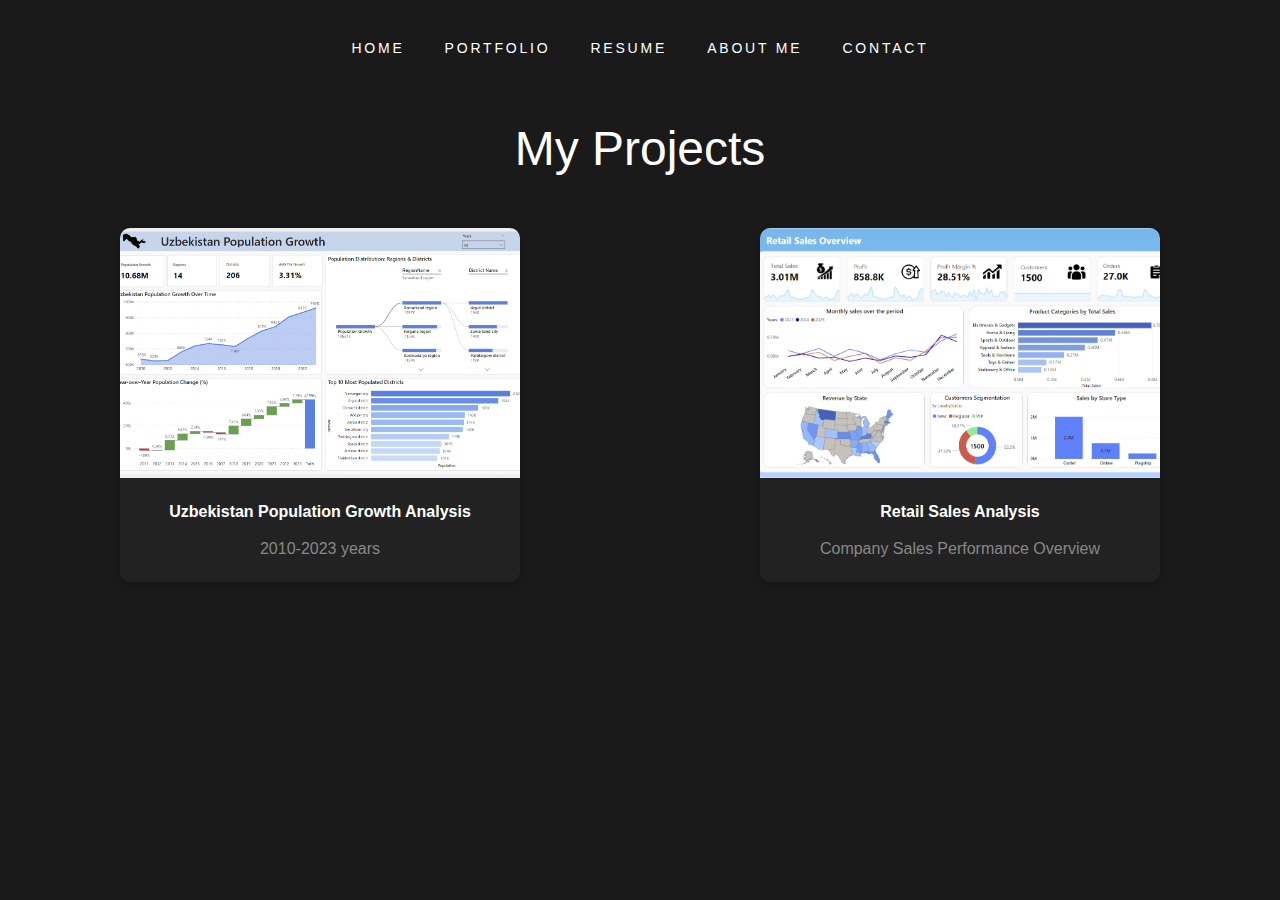
<file: All_Projects.html>
<!DOCTYPE html>
<html lang="en">
<head>
  <meta charset="UTF-8">
  <meta name="viewport" content="width=device-width, initial-scale=1, shrink-to-fit=no">
	<link rel="stylesheet" href="css/animate.css">
	<link rel="stylesheet" href="css/flexslider.css">
	<link rel="stylesheet" href="fonts/icomoon/style.css">

	<link rel="stylesheet" href="css/bootstrap.css">
	<link rel="stylesheet" href="css/style.css">

	<link href="https://fonts.googleapis.com/css?family=Nunito+Sans:200,300,400,700" rel="stylesheet">
  <title>My Projects</title>
  <link rel="stylesheet" href="style.css"> <!-- umumiy style -->
  <link rel="icon" href="images\project_icon.png" type="image/x-icon"> <!-- Ikonka -->

  <style>
    body {
      background-color: #1a1a1a;
      color: white;
      font-family: 'Segoe UI', Tahoma, Geneva, Verdana, sans-serif;
      margin: 0;
      padding: 0;
      padding-top: 60px; /* Reduced from 80px to bring content closer to navbar */
    }

    /* Add this new rule to move navbar up */
    #pb-navbar {
      padding-top: 0.1rem;
      padding-bottom: 0.5rem; /* Reduced padding to make navbar more compact */
    }

    .container2 {
      padding: 60px 20px;
      max-width: 1400px;
      margin: auto;
    }

    h1 {
      text-align: center;
      font-size: 3rem;
      margin-bottom: 50px;
    }

    .projects-grid {
      display: grid;
      grid-template-columns: repeat(auto-fit, minmax(350px, 1fr));
      gap: 40px;
      justify-items: center;
    }

    .project-card {
      background-color: #222;
      border-radius: 10px;
      overflow: hidden;
      transition: transform 0.3s ease;
      text-align: center;
      max-width: 400px;
      box-shadow: 0 4px 8px rgba(0, 0, 0, 0.2);
    }

    .project-card img {
      width: 100%;
      height: 250px;
      object-fit: cover;
      display: block;
    }

    .project-card:hover {
      transform: translateY(-10px);
    }

    .project-info {
      padding: 20px;
    }

    .project-title {
      font-size: 1.5 rem;
      font-weight: bold;
      margin-bottom: 10px;
    }

    .project-category {
      font-size: 1rem;
      color: #888;
    }

    a {
      color: inherit;
      text-decoration: none;
    }

    a:hover {
      color: #ccc;
    }
    /* Add this to your existing CSS */

    .container1 {
      width: 100%;
      padding-right: 15px;
      padding-left: 15px;
      margin-right: auto;
      margin-left: auto;
      
     }
      @media (min-width: 576px) {
        .container1 {
          max-width: 540px; } }
      @media (min-width: 768px) {
        .container1 {
          max-width: 720px; } }
      @media (min-width: 992px) {
        .container1 {
          max-width: 960px; } }
      @media (min-width: 1200px) {
        .container1 {
          max-width: 1140px; } }
    
    .container1-fluid {
      width: 100%;
      padding-right: 15px;
      padding-left: 15px;
      margin-right: auto;
      margin-left: auto; }
    
  </style>


    <!-- Add these scripts before your closing </head> tag -->
    <script src="https://code.jquery.com/jquery-3.5.1.slim.min.js"></script>
    <script src="https://cdn.jsdelivr.net/npm/popper.js@1.16.1/dist/umd/popper.min.js"></script>
    <script src="https://stackpath.bootstrapcdn.com/bootstrap/4.5.2/js/bootstrap.min.js"></script>
  <!-- Google tag (gtag.js) -->
<script async src="https://www.googletagmanager.com/gtag/js?id=G-4Y6XTBYX7K"></script>
<script>
  window.dataLayer = window.dataLayer || [];
  function gtag(){dataLayer.push(arguments);}
  gtag('js', new Date());

  gtag('config', 'G-4Y6XTBYX7K');
</script>
</head>
<body>

	<nav class="navbar navbar-expand-lg site-navbar navbar-light bg-light fixed-top" id="pb-navbar">
		<div class="container">
			<button class="navbar-toggler" type="button" data-toggle="collapse" data-target="#navbarsExample09" aria-controls="navbarsExample09" aria-expanded="false" aria-label="Toggle navigation">
				<span class="navbar-toggler-icon"></span>
			</button>

			<div class="collapse navbar-collapse justify-content-md-center" id="navbarsExample09">
				<ul class="navbar-nav">
					<li class="nav-item"><a class="nav-link" href="index.html">Home</a></li>
					<li class="nav-item"><a class="nav-link" href="#section-portfolio">Portfolio</a></li>
					<li class="nav-item"><a class="nav-link" href="index.html#section-resume">Resume</a></li>
					<li class="nav-item"><a class="nav-link" href="index.html#section-about">About me</a></li>
					<li class="nav-item"><a class="nav-link" href="index.html#section-contact">Contact</a></li>
				</ul>
			</div>
		</div>
	</nav>

  <div class="container2" id="section-portfolio" >
    <h1>My <strong>Projects</strong></h1>
    <div class="projects-grid">
      <!-- Project 1 -->
      <div class="project-card">
        <a href="Uzbekistan_population.html" style="text-decoration: none; color: inherit;" target="_blank" >
        <img src="images\Screenshot of the dashboard.png" alt="Project 1" >
        <div class="project-info">
         
          <div class="project-title">Uzbekistan Population Growth Analysis</div>
          <div class="project-category">2010-2023 years</div>
        </a>
        </div>
      </div>
    
      <!-- Project 2 -->
      <div class="project-card">
        <a href="Retail_sales_page.html" style="text-decoration: none; color: inherit;" target="_blank" >
        <img src="images\Retail_Sales_Screenshot.png" alt="Project 2">
        <div class="project-info">
          <div class="project-title">Retail Sales Analysis</div>
          <div class="project-category">Company Sales Performance Overview</div>
        </div>
      </a>
      </div>

      <!-- Project 3 -->
       <!-- 
      <div class="project-card">
        <img src="images/project3.jpg" alt="Project 3">
        <div class="project-info">
          <div class="project-title">White Space Photography</div>
          <div class="project-category">PHOTOGRAPHY</div>
        </div>
      </div>
          -->
      
      
    </div>
  </div>
</body>
</html>
</file>
<file: fonts/icomoon/style.css>
@font-face {
  font-family: 'icomoon';
  src:  url('fonts/icomoon.eot?1z9v6x');
  src:  url('fonts/icomoon.eot?1z9v6x#iefix') format('embedded-opentype'),
    url('fonts/icomoon.ttf?1z9v6x') format('truetype'),
    url('fonts/icomoon.woff?1z9v6x') format('woff'),
    url('fonts/icomoon.svg?1z9v6x#icomoon') format('svg');
  font-weight: normal;
  font-style: normal;
}

[class^="icon-"], [class*=" icon-"] {
  /* use !important to prevent issues with browser extensions that change fonts */
  font-family: 'icomoon' !important;
  speak: none;
  font-style: normal;
  font-weight: normal;
  font-variant: normal;
  text-transform: none;
  line-height: 1;

  /* Better Font Rendering =========== */
  -webkit-font-smoothing: antialiased;
  -moz-osx-font-smoothing: grayscale;
}
.portfolio-button-container {
  text-align: center;
  margin-top: 60px;
}

.portfolio-button {
  background-color: #41ee3b;
  color: #000000;
  font-size: 1.1rem;
  padding: 15px 30px;
  border: none;
  border-radius: 8px;
  text-decoration: none;
  font-weight: bold;
  transition: background-color 0.3s ease, transform 0.2s ease;
  box-shadow: 0 4px 10px rgba(0,0,0,0.5);
}

.portfolio-button:hover {
  background-color: #2a8506;
  transform: translateY(-2px);
  cursor: pointer;
  color: #ffffff;
}

.portfolio-button:active {
  background-color: #16aa22;
  transform: scale(0.97);
  color: #ffffff; /* bosilganda yozuv rangi oq bo'lishi */
}

.icon-mobile3:before {
  content: "\e000";
}
.icon-laptop3:before {
  content: "\e001";
}
.icon-desktop:before {
  content: "\e002";
}
.icon-tablet3:before {
  content: "\e003";
}
.icon-phone3:before {
  content: "\e004";
}
.icon-document2:before {
  content: "\e005";
}
.icon-documents2:before {
  content: "\e006";
}
.icon-search2:before {
  content: "\e007";
}
.icon-clipboard3:before {
  content: "\e008";
}
.icon-newspaper2:before {
  content: "\e009";
}
.icon-notebook:before {
  content: "\e00a";
}
.icon-book-open:before {
  content: "\e00b";
}
.icon-browser2:before {
  content: "\e00c";
}
.icon-calendar3:before {
  content: "\e00d";
}
.icon-presentation:before {
  content: "\e00e";
}
.icon-picture:before {
  content: "\e00f";
}
.icon-pictures:before {
  content: "\e010";
}
.icon-video2:before {
  content: "\e011";
}
.icon-camera3:before {
  content: "\e012";
}
.icon-printer2:before {
  content: "\e013";
}
.icon-toolbox:before {
  content: "\e014";
}
.icon-briefcase3:before {
  content: "\e015";
}
.icon-wallet2:before {
  content: "\e016";
}
.icon-gift2:before {
  content: "\e017";
}
.icon-bargraph:before {
  content: "\e018";
}
.icon-grid2:before {
  content: "\e019";
}
.icon-expand:before {
  content: "\e01a";
}
.icon-focus:before {
  content: "\e01b";
}
.icon-edit2:before {
  content: "\e01c";
}
.icon-adjustments:before {
  content: "\e01d";
}
.icon-ribbon:before {
  content: "\e01e";
}
.icon-hourglass:before {
  content: "\e01f";
}
.icon-lock3:before {
  content: "\e020";
}
.icon-megaphone2:before {
  content: "\e021";
}
.icon-shield3:before {
  content: "\e022";
}
.icon-trophy3:before {
  content: "\e023";
}
.icon-flag3:before {
  content: "\e024";
}
.icon-map3:before {
  content: "\e025";
}
.icon-puzzle:before {
  content: "\e026";
}
.icon-basket:before {
  content: "\e027";
}
.icon-envelope:before {
  content: "\e028";
}
.icon-streetsign:before {
  content: "\e029";
}
.icon-telescope:before {
  content: "\e02a";
}
.icon-gears:before {
  content: "\e02b";
}
.icon-key3:before {
  content: "\e02c";
}
.icon-paperclip:before {
  content: "\e02d";
}
.icon-attachment3:before {
  content: "\e02e";
}
.icon-pricetags:before {
  content: "\e02f";
}
.icon-lightbulb:before {
  content: "\e030";
}
.icon-layers2:before {
  content: "\e031";
}
.icon-pencil3:before {
  content: "\e032";
}
.icon-tools2:before {
  content: "\e033";
}
.icon-tools-2:before {
  content: "\e034";
}
.icon-scissors3:before {
  content: "\e035";
}
.icon-paintbrush:before {
  content: "\e036";
}
.icon-magnifying-glass2:before {
  content: "\e037";
}
.icon-circle-compass:before {
  content: "\e038";
}
.icon-linegraph:before {
  content: "\e039";
}
.icon-mic3:before {
  content: "\e03a";
}
.icon-strategy:before {
  content: "\e03b";
}
.icon-beaker:before {
  content: "\e03c";
}
.icon-caution:before {
  content: "\e03d";
}
.icon-recycle:before {
  content: "\e03e";
}
.icon-anchor:before {
  content: "\e03f";
}
.icon-profile-male:before {
  content: "\e040";
}
.icon-profile-female:before {
  content: "\e041";
}
.icon-bike:before {
  content: "\e042";
}
.icon-wine:before {
  content: "\e043";
}
.icon-hotairballoon:before {
  content: "\e044";
}
.icon-globe2:before {
  content: "\e045";
}
.icon-genius:before {
  content: "\e046";
}
.icon-map-pin:before {
  content: "\e047";
}
.icon-dial:before {
  content: "\e048";
}
.icon-chat2:before {
  content: "\e049";
}
.icon-heart3:before {
  content: "\e04a";
}
.icon-cloud3:before {
  content: "\e04b";
}
.icon-upload4:before {
  content: "\e04c";
}
.icon-download4:before {
  content: "\e04d";
}
.icon-target2:before {
  content: "\e04e";
}
.icon-hazardous:before {
  content: "\e04f";
}
.icon-piechart:before {
  content: "\e050";
}
.icon-speedometer:before {
  content: "\e051";
}
.icon-global:before {
  content: "\e052";
}
.icon-compass3:before {
  content: "\e053";
}
.icon-lifesaver:before {
  content: "\e054";
}
.icon-clock3:before {
  content: "\e055";
}
.icon-aperture:before {
  content: "\e056";
}
.icon-quote2:before {
  content: "\e057";
}
.icon-scope:before {
  content: "\e058";
}
.icon-alarmclock:before {
  content: "\e059";
}
.icon-refresh:before {
  content: "\e05a";
}
.icon-happy3:before {
  content: "\e05b";
}
.icon-sad3:before {
  content: "\e05c";
}
.icon-facebook3:before {
  content: "\e05d";
}
.icon-twitter3:before {
  content: "\e05e";
}
.icon-googleplus:before {
  content: "\e05f";
}
.icon-rss3:before {
  content: "\e060";
}
.icon-tumblr3:before {
  content: "\e061";
}
.icon-linkedin3:before {
  content: "\e062";
}
.icon-dribbble3:before {
  content: "\e063";
}
.icon-add-to-list:before {
  content: "\e900";
}
.icon-classic-computer:before {
  content: "\e901";
}
.icon-controller-fast-backward:before {
  content: "\e902";
}
.icon-creative-commons-attribution:before {
  content: "\e903";
}
.icon-creative-commons-noderivs:before {
  content: "\e904";
}
.icon-creative-commons-noncommercial-eu:before {
  content: "\e905";
}
.icon-creative-commons-noncommercial-us:before {
  content: "\e906";
}
.icon-creative-commons-public-domain:before {
  content: "\e907";
}
.icon-creative-commons-remix:before {
  content: "\e908";
}
.icon-creative-commons-share:before {
  content: "\e909";
}
.icon-creative-commons-sharealike:before {
  content: "\e90a";
}
.icon-creative-commons:before {
  content: "\e90b";
}
.icon-document-landscape:before {
  content: "\e90c";
}
.icon-remove-user:before {
  content: "\e90d";
}
.icon-warning:before {
  content: "\e90e";
}
.icon-arrow-bold-down:before {
  content: "\e90f";
}
.icon-arrow-bold-left:before {
  content: "\e910";
}
.icon-arrow-bold-right:before {
  content: "\e911";
}
.icon-arrow-bold-up:before {
  content: "\e912";
}
.icon-arrow-down:before {
  content: "\e913";
}
.icon-arrow-left:before {
  content: "\e914";
}
.icon-arrow-long-down:before {
  content: "\e915";
}
.icon-arrow-long-left:before {
  content: "\e916";
}
.icon-arrow-long-right:before {
  content: "\e917";
}
.icon-arrow-long-up:before {
  content: "\e918";
}
.icon-arrow-right:before {
  content: "\e919";
}
.icon-arrow-up:before {
  content: "\e91a";
}
.icon-arrow-with-circle-down:before {
  content: "\e91b";
}
.icon-arrow-with-circle-left:before {
  content: "\e91c";
}
.icon-arrow-with-circle-right:before {
  content: "\e91d";
}
.icon-arrow-with-circle-up:before {
  content: "\e91e";
}
.icon-bookmark:before {
  content: "\e91f";
}
.icon-bookmarks:before {
  content: "\e920";
}
.icon-chevron-down:before {
  content: "\e921";
}
.icon-chevron-left:before {
  content: "\e922";
}
.icon-chevron-right:before {
  content: "\e923";
}
.icon-chevron-small-down:before {
  content: "\e924";
}
.icon-chevron-small-left:before {
  content: "\e925";
}
.icon-chevron-small-right:before {
  content: "\e926";
}
.icon-chevron-small-up:before {
  content: "\e927";
}
.icon-chevron-thin-down:before {
  content: "\e928";
}
.icon-chevron-thin-left:before {
  content: "\e929";
}
.icon-chevron-thin-right:before {
  content: "\e92a";
}
.icon-chevron-thin-up:before {
  content: "\e92b";
}
.icon-chevron-up:before {
  content: "\e92c";
}
.icon-chevron-with-circle-down:before {
  content: "\e92d";
}
.icon-chevron-with-circle-left:before {
  content: "\e92e";
}
.icon-chevron-with-circle-right:before {
  content: "\e92f";
}
.icon-chevron-with-circle-up:before {
  content: "\e930";
}
.icon-cloud:before {
  content: "\e931";
}
.icon-controller-fast-forward:before {
  content: "\e932";
}
.icon-controller-jump-to-start:before {
  content: "\e933";
}
.icon-controller-next:before {
  content: "\e934";
}
.icon-controller-paus:before {
  content: "\e935";
}
.icon-controller-play:before {
  content: "\e936";
}
.icon-controller-record:before {
  content: "\e937";
}
.icon-controller-stop:before {
  content: "\e938";
}
.icon-controller-volume:before {
  content: "\e939";
}
.icon-dot-single:before {
  content: "\e93a";
}
.icon-dots-three-horizontal:before {
  content: "\e93b";
}
.icon-dots-three-vertical:before {
  content: "\e93c";
}
.icon-dots-two-horizontal:before {
  content: "\e93d";
}
.icon-dots-two-vertical:before {
  content: "\e93e";
}
.icon-download:before {
  content: "\e93f";
}
.icon-emoji-flirt:before {
  content: "\e940";
}
.icon-flow-branch:before {
  content: "\e941";
}
.icon-flow-cascade:before {
  content: "\e942";
}
.icon-flow-line:before {
  content: "\e943";
}
.icon-flow-parallel:before {
  content: "\e944";
}
.icon-flow-tree:before {
  content: "\e945";
}
.icon-install:before {
  content: "\e946";
}
.icon-layers:before {
  content: "\e947";
}
.icon-open-book:before {
  content: "\e948";
}
.icon-resize-100:before {
  content: "\e949";
}
.icon-resize-full-screen:before {
  content: "\e94a";
}
.icon-save:before {
  content: "\e94b";
}
.icon-select-arrows:before {
  content: "\e94c";
}
.icon-sound-mute:before {
  content: "\e94d";
}
.icon-sound:before {
  content: "\e94e";
}
.icon-trash:before {
  content: "\e94f";
}
.icon-triangle-down:before {
  content: "\e950";
}
.icon-triangle-left:before {
  content: "\e951";
}
.icon-triangle-right:before {
  content: "\e952";
}
.icon-triangle-up:before {
  content: "\e953";
}
.icon-uninstall:before {
  content: "\e954";
}
.icon-upload-to-cloud:before {
  content: "\e955";
}
.icon-upload:before {
  content: "\e956";
}
.icon-add-user:before {
  content: "\e957";
}
.icon-address:before {
  content: "\e958";
}
.icon-adjust:before {
  content: "\e959";
}
.icon-air:before {
  content: "\e95a";
}
.icon-aircraft-landing:before {
  content: "\e95b";
}
.icon-aircraft-take-off:before {
  content: "\e95c";
}
.icon-aircraft:before {
  content: "\e95d";
}
.icon-align-bottom:before {
  content: "\e95e";
}
.icon-align-horizontal-middle:before {
  content: "\e95f";
}
.icon-align-left:before {
  content: "\e960";
}
.icon-align-right:before {
  content: "\e961";
}
.icon-align-top:before {
  content: "\e962";
}
.icon-align-vertical-middle:before {
  content: "\e963";
}
.icon-archive:before {
  content: "\e964";
}
.icon-area-graph:before {
  content: "\e965";
}
.icon-attachment:before {
  content: "\e966";
}
.icon-awareness-ribbon:before {
  content: "\e967";
}
.icon-back-in-time:before {
  content: "\e968";
}
.icon-back:before {
  content: "\e969";
}
.icon-bar-graph:before {
  content: "\e96a";
}
.icon-battery:before {
  content: "\e96b";
}
.icon-beamed-note:before {
  content: "\e96c";
}
.icon-bell:before {
  content: "\e96d";
}
.icon-blackboard:before {
  content: "\e96e";
}
.icon-block:before {
  content: "\e96f";
}
.icon-book:before {
  content: "\e970";
}
.icon-bowl:before {
  content: "\e971";
}
.icon-box:before {
  content: "\e972";
}
.icon-briefcase:before {
  content: "\e973";
}
.icon-browser:before {
  content: "\e974";
}
.icon-brush:before {
  content: "\e975";
}
.icon-bucket:before {
  content: "\e976";
}
.icon-cake:before {
  content: "\e977";
}
.icon-calculator:before {
  content: "\e978";
}
.icon-calendar:before {
  content: "\e979";
}
.icon-camera:before {
  content: "\e97a";
}
.icon-ccw:before {
  content: "\e97b";
}
.icon-chat:before {
  content: "\e97c";
}
.icon-check:before {
  content: "\e97d";
}
.icon-circle-with-cross:before {
  content: "\e97e";
}
.icon-circle-with-minus:before {
  content: "\e97f";
}
.icon-circle-with-plus:before {
  content: "\e980";
}
.icon-circle:before {
  content: "\e981";
}
.icon-circular-graph:before {
  content: "\e982";
}
.icon-clapperboard:before {
  content: "\e983";
}
.icon-clipboard:before {
  content: "\e984";
}
.icon-clock:before {
  content: "\e985";
}
.icon-code:before {
  content: "\e986";
}
.icon-cog:before {
  content: "\e987";
}
.icon-colours:before {
  content: "\e988";
}
.icon-compass:before {
  content: "\e989";
}
.icon-copy:before {
  content: "\e98a";
}
.icon-credit-card:before {
  content: "\e98b";
}
.icon-credit:before {
  content: "\e98c";
}
.icon-cross:before {
  content: "\e98d";
}
.icon-cup:before {
  content: "\e98e";
}
.icon-cw:before {
  content: "\e98f";
}
.icon-cycle:before {
  content: "\e990";
}
.icon-database:before {
  content: "\e991";
}
.icon-dial-pad:before {
  content: "\e992";
}
.icon-direction:before {
  content: "\e993";
}
.icon-document:before {
  content: "\e994";
}
.icon-documents:before {
  content: "\e995";
}
.icon-drink:before {
  content: "\e996";
}
.icon-drive:before {
  content: "\e997";
}
.icon-drop:before {
  content: "\e998";
}
.icon-edit:before {
  content: "\e999";
}
.icon-email:before {
  content: "\e99a";
}
.icon-emoji-happy:before {
  content: "\e99b";
}
.icon-emoji-neutral:before {
  content: "\e99c";
}
.icon-emoji-sad:before {
  content: "\e99d";
}
.icon-erase:before {
  content: "\e99e";
}
.icon-eraser:before {
  content: "\e99f";
}
.icon-export:before {
  content: "\e9a0";
}
.icon-eye:before {
  content: "\e9a1";
}
.icon-feather:before {
  content: "\e9a2";
}
.icon-flag:before {
  content: "\e9a3";
}
.icon-flash:before {
  content: "\e9a4";
}
.icon-flashlight:before {
  content: "\e9a5";
}
.icon-flat-brush:before {
  content: "\e9a6";
}
.icon-folder-images:before {
  content: "\e9a7";
}
.icon-folder-music:before {
  content: "\e9a8";
}
.icon-folder-video:before {
  content: "\e9a9";
}
.icon-folder:before {
  content: "\e9aa";
}
.icon-forward:before {
  content: "\e9ab";
}
.icon-funnel:before {
  content: "\e9ac";
}
.icon-game-controller:before {
  content: "\e9ad";
}
.icon-gauge:before {
  content: "\e9ae";
}
.icon-globe:before {
  content: "\e9af";
}
.icon-graduation-cap:before {
  content: "\e9b0";
}
.icon-grid:before {
  content: "\e9b1";
}
.icon-hair-cross:before {
  content: "\e9b2";
}
.icon-hand:before {
  content: "\e9b3";
}
.icon-heart-outlined:before {
  content: "\e9b4";
}
.icon-heart:before {
  content: "\e9b5";
}
.icon-help-with-circle:before {
  content: "\e9b6";
}
.icon-help:before {
  content: "\e9b7";
}
.icon-home:before {
  content: "\e9b8";
}
.icon-hour-glass:before {
  content: "\e9b9";
}
.icon-image-inverted:before {
  content: "\e9ba";
}
.icon-image:before {
  content: "\e9bb";
}
.icon-images:before {
  content: "\e9bc";
}
.icon-inbox:before {
  content: "\e9bd";
}
.icon-infinity:before {
  content: "\e9be";
}
.icon-info-with-circle:before {
  content: "\e9bf";
}
.icon-info:before {
  content: "\e9c0";
}
.icon-key:before {
  content: "\e9c1";
}
.icon-keyboard:before {
  content: "\e9c2";
}
.icon-lab-flask:before {
  content: "\e9c3";
}
.icon-landline:before {
  content: "\e9c4";
}
.icon-language:before {
  content: "\e9c5";
}
.icon-laptop:before {
  content: "\e9c6";
}
.icon-leaf:before {
  content: "\e9c7";
}
.icon-level-down:before {
  content: "\e9c8";
}
.icon-level-up:before {
  content: "\e9c9";
}
.icon-lifebuoy:before {
  content: "\e9ca";
}
.icon-light-bulb:before {
  content: "\e9cb";
}
.icon-light-down:before {
  content: "\e9cc";
}
.icon-light-up:before {
  content: "\e9cd";
}
.icon-line-graph:before {
  content: "\e9ce";
}
.icon-link:before {
  content: "\e9cf";
}
.icon-list:before {
  content: "\e9d0";
}
.icon-location-pin:before {
  content: "\e9d1";
}
.icon-location:before {
  content: "\e9d2";
}
.icon-lock-open:before {
  content: "\e9d3";
}
.icon-lock:before {
  content: "\e9d4";
}
.icon-log-out:before {
  content: "\e9d5";
}
.icon-login:before {
  content: "\e9d6";
}
.icon-loop:before {
  content: "\e9d7";
}
.icon-magnet:before {
  content: "\e9d8";
}
.icon-magnifying-glass:before {
  content: "\e9d9";
}
.icon-mail:before {
  content: "\e9da";
}
.icon-man:before {
  content: "\e9db";
}
.icon-map:before {
  content: "\e9dc";
}
.icon-mask:before {
  content: "\e9dd";
}
.icon-medal:before {
  content: "\e9de";
}
.icon-megaphone:before {
  content: "\e9df";
}
.icon-menu:before {
  content: "\e9e0";
}
.icon-message:before {
  content: "\e9e1";
}
.icon-mic:before {
  content: "\e9e2";
}
.icon-minus:before {
  content: "\e9e3";
}
.icon-mobile:before {
  content: "\e9e4";
}
.icon-modern-mic:before {
  content: "\e9e5";
}
.icon-moon:before {
  content: "\e9e6";
}
.icon-mouse:before {
  content: "\e9e7";
}
.icon-music:before {
  content: "\e9e8";
}
.icon-network:before {
  content: "\e9e9";
}
.icon-new-message:before {
  content: "\e9ea";
}
.icon-new:before {
  content: "\e9eb";
}
.icon-news:before {
  content: "\e9ec";
}
.icon-note:before {
  content: "\e9ed";
}
.icon-notification:before {
  content: "\e9ee";
}
.icon-old-mobile:before {
  content: "\e9ef";
}
.icon-old-phone:before {
  content: "\e9f0";
}
.icon-palette:before {
  content: "\e9f1";
}
.icon-paper-plane:before {
  content: "\e9f2";
}
.icon-pencil:before {
  content: "\e9f3";
}
.icon-phone:before {
  content: "\e9f4";
}
.icon-pie-chart:before {
  content: "\e9f5";
}
.icon-pin:before {
  content: "\e9f6";
}
.icon-plus:before {
  content: "\e9f7";
}
.icon-popup:before {
  content: "\e9f8";
}
.icon-power-plug:before {
  content: "\e9f9";
}
.icon-price-ribbon:before {
  content: "\e9fa";
}
.icon-price-tag:before {
  content: "\e9fb";
}
.icon-print:before {
  content: "\e9fc";
}
.icon-progress-empty:before {
  content: "\e9fd";
}
.icon-progress-full:before {
  content: "\e9fe";
}
.icon-progress-one:before {
  content: "\e9ff";
}
.icon-progress-two:before {
  content: "\ea00";
}
.icon-publish:before {
  content: "\ea01";
}
.icon-quote:before {
  content: "\ea02";
}
.icon-radio:before {
  content: "\ea03";
}
.icon-reply-all:before {
  content: "\ea04";
}
.icon-reply:before {
  content: "\ea05";
}
.icon-retweet:before {
  content: "\ea06";
}
.icon-rocket:before {
  content: "\ea07";
}
.icon-round-brush:before {
  content: "\ea08";
}
.icon-rss:before {
  content: "\ea09";
}
.icon-ruler:before {
  content: "\ea0a";
}
.icon-scissors:before {
  content: "\ea0b";
}
.icon-share-alternitive:before {
  content: "\ea0c";
}
.icon-share:before {
  content: "\ea0d";
}
.icon-shareable:before {
  content: "\ea0e";
}
.icon-shield:before {
  content: "\ea0f";
}
.icon-shop:before {
  content: "\ea10";
}
.icon-shopping-bag:before {
  content: "\ea11";
}
.icon-shopping-basket:before {
  content: "\ea12";
}
.icon-shopping-cart:before {
  content: "\ea13";
}
.icon-shuffle:before {
  content: "\ea14";
}
.icon-signal:before {
  content: "\ea15";
}
.icon-sound-mix:before {
  content: "\ea16";
}
.icon-sports-club:before {
  content: "\ea17";
}
.icon-spreadsheet:before {
  content: "\ea18";
}
.icon-squared-cross:before {
  content: "\ea19";
}
.icon-squared-minus:before {
  content: "\ea1a";
}
.icon-squared-plus:before {
  content: "\ea1b";
}
.icon-star-outlined:before {
  content: "\ea1c";
}
.icon-star:before {
  content: "\ea1d";
}
.icon-stopwatch:before {
  content: "\ea1e";
}
.icon-suitcase:before {
  content: "\ea1f";
}
.icon-swap:before {
  content: "\ea20";
}
.icon-sweden:before {
  content: "\ea21";
}
.icon-switch:before {
  content: "\ea22";
}
.icon-tablet:before {
  content: "\ea23";
}
.icon-tag:before {
  content: "\ea24";
}
.icon-text-document-inverted:before {
  content: "\ea25";
}
.icon-text-document:before {
  content: "\ea26";
}
.icon-text:before {
  content: "\ea27";
}
.icon-thermometer:before {
  content: "\ea28";
}
.icon-thumbs-down:before {
  content: "\ea29";
}
.icon-thumbs-up:before {
  content: "\ea2a";
}
.icon-thunder-cloud:before {
  content: "\ea2b";
}
.icon-ticket:before {
  content: "\ea2c";
}
.icon-time-slot:before {
  content: "\ea2d";
}
.icon-tools:before {
  content: "\ea2e";
}
.icon-traffic-cone:before {
  content: "\ea2f";
}
.icon-tree:before {
  content: "\ea30";
}
.icon-trophy:before {
  content: "\ea31";
}
.icon-tv:before {
  content: "\ea32";
}
.icon-typing:before {
  content: "\ea33";
}
.icon-unread:before {
  content: "\ea34";
}
.icon-untag:before {
  content: "\ea35";
}
.icon-user:before {
  content: "\ea36";
}
.icon-users:before {
  content: "\ea37";
}
.icon-v-card:before {
  content: "\ea38";
}
.icon-video:before {
  content: "\ea39";
}
.icon-vinyl:before {
  content: "\ea3a";
}
.icon-voicemail:before {
  content: "\ea3b";
}
.icon-wallet:before {
  content: "\ea3c";
}
.icon-water:before {
  content: "\ea3d";
}
.icon-px-with-circle:before {
  content: "\ea3e";
}
.icon-px:before {
  content: "\ea3f";
}
.icon-basecamp:before {
  content: "\ea40";
}
.icon-behance:before {
  content: "\ea41";
}
.icon-creative-cloud:before {
  content: "\ea42";
}
.icon-dropbox:before {
  content: "\ea43";
}
.icon-evernote:before {
  content: "\ea44";
}
.icon-flattr:before {
  content: "\ea45";
}
.icon-foursquare:before {
  content: "\ea46";
}
.icon-google-drive:before {
  content: "\ea47";
}
.icon-google-hangouts:before {
  content: "\ea48";
}
.icon-grooveshark:before {
  content: "\ea49";
}
.icon-icloud:before {
  content: "\ea4a";
}
.icon-mixi:before {
  content: "\ea4b";
}
.icon-onedrive:before {
  content: "\ea4c";
}
.icon-paypal:before {
  content: "\ea4d";
}
.icon-picasa:before {
  content: "\ea4e";
}
.icon-qq:before {
  content: "\ea4f";
}
.icon-rdio-with-circle:before {
  content: "\ea50";
}
.icon-renren:before {
  content: "\ea51";
}
.icon-scribd:before {
  content: "\ea52";
}
.icon-sina-weibo:before {
  content: "\ea53";
}
.icon-skype-with-circle:before {
  content: "\ea54";
}
.icon-skype:before {
  content: "\ea55";
}
.icon-slideshare:before {
  content: "\ea56";
}
.icon-smashing:before {
  content: "\ea57";
}
.icon-soundcloud:before {
  content: "\ea58";
}
.icon-spotify-with-circle:before {
  content: "\ea59";
}
.icon-spotify:before {
  content: "\ea5a";
}
.icon-swarm:before {
  content: "\ea5b";
}
.icon-vine-with-circle:before {
  content: "\ea5c";
}
.icon-vine:before {
  content: "\ea5d";
}
.icon-vk-alternitive:before {
  content: "\ea5e";
}
.icon-vk-with-circle:before {
  content: "\ea5f";
}
.icon-vk:before {
  content: "\ea60";
}
.icon-xing-with-circle:before {
  content: "\ea61";
}
.icon-xing:before {
  content: "\ea62";
}
.icon-yelp:before {
  content: "\ea63";
}
.icon-dribbble-with-circle:before {
  content: "\ea64";
}
.icon-dribbble:before {
  content: "\ea65";
}
.icon-facebook-with-circle:before {
  content: "\ea66";
}
.icon-facebook:before {
  content: "\ea67";
}
.icon-flickr-with-circle:before {
  content: "\ea68";
}
.icon-flickr:before {
  content: "\ea69";
}
.icon-github-with-circle:before {
  content: "\ea6a";
}
.icon-github:before {
  content: "\ea6b";
}
.icon-google-with-circle:before {
  content: "\ea6c";
}
.icon-google:before {
  content: "\ea6d";
}
.icon-instagram-with-circle:before {
  content: "\ea6e";
}
.icon-instagram:before {
  content: "\ea6f";
}
.icon-lastfm-with-circle:before {
  content: "\ea70";
}
.icon-lastfm:before {
  content: "\ea71";
}
.icon-linkedin-with-circle:before {
  content: "\ea72";
}
.icon-linkedin:before {
  content: "\ea73";
}
.icon-pinterest-with-circle:before {
  content: "\ea74";
}
.icon-pinterest:before {
  content: "\ea75";
}
.icon-rdio:before {
  content: "\ea76";
}
.icon-stumbleupon-with-circle:before {
  content: "\ea77";
}
.icon-stumbleupon:before {
  content: "\ea78";
}
.icon-tumblr-with-circle:before {
  content: "\ea79";
}
.icon-tumblr:before {
  content: "\ea7a";
}
.icon-twitter-with-circle:before {
  content: "\ea7b";
}
.icon-twitter:before {
  content: "\ea7c";
}
.icon-telegram:before {
  content: "\e9f3";
  font-family: 'icomoon';
}
.icon-vimeo-with-circle:before {
  content: "\ea7d";
}
.icon-vimeo:before {
  content: "\ea7e";
}
.icon-youtube-with-circle:before {
  content: "\ea7f";
}
.icon-youtube:before {
  content: "\ea80";
}
.icon-home2:before {
  content: "\ea81";
}
.icon-home22:before {
  content: "\ea82";
}
.icon-home3:before {
  content: "\ea83";
}
.icon-office:before {
  content: "\ea84";
}
.icon-newspaper:before {
  content: "\ea85";
}
.icon-pencil2:before {
  content: "\ea86";
}
.icon-pencil22:before {
  content: "\ea87";
}
.icon-quill:before {
  content: "\ea88";
}
.icon-pen:before {
  content: "\ea89";
}
.icon-blog:before {
  content: "\ea8a";
}
.icon-eyedropper:before {
  content: "\ea8b";
}
.icon-droplet:before {
  content: "\ea8c";
}
.icon-paint-format:before {
  content: "\ea8d";
}
.icon-image2:before {
  content: "\ea8e";
}
.icon-images2:before {
  content: "\ea8f";
}
.icon-camera2:before {
  content: "\ea90";
}
.icon-headphones:before {
  content: "\ea91";
}
.icon-music2:before {
  content: "\ea92";
}
.icon-play:before {
  content: "\ea93";
}
.icon-film:before {
  content: "\ea94";
}
.icon-video-camera:before {
  content: "\ea95";
}
.icon-dice:before {
  content: "\ea96";
}
.icon-pacman:before {
  content: "\ea97";
}
.icon-spades:before {
  content: "\ea98";
}
.icon-clubs:before {
  content: "\ea99";
}
.icon-diamonds:before {
  content: "\ea9a";
}
.icon-bullhorn:before {
  content: "\ea9b";
}
.icon-connection:before {
  content: "\ea9c";
}
.icon-podcast:before {
  content: "\ea9d";
}
.icon-feed:before {
  content: "\ea9e";
}
.icon-mic2:before {
  content: "\ea9f";
}
.icon-book2:before {
  content: "\eaa0";
}
.icon-books:before {
  content: "\eaa1";
}
.icon-library:before {
  content: "\eaa2";
}
.icon-file-text:before {
  content: "\eaa3";
}
.icon-profile:before {
  content: "\eaa4";
}
.icon-file-empty:before {
  content: "\eaa5";
}
.icon-files-empty:before {
  content: "\eaa6";
}
.icon-file-text2:before {
  content: "\eaa7";
}
.icon-file-picture:before {
  content: "\eaa8";
}
.icon-file-music:before {
  content: "\eaa9";
}
.icon-file-play:before {
  content: "\eaaa";
}
.icon-file-video:before {
  content: "\eaab";
}
.icon-file-zip:before {
  content: "\eaac";
}
.icon-copy2:before {
  content: "\eaad";
}
.icon-paste:before {
  content: "\eaae";
}
.icon-stack:before {
  content: "\eaaf";
}
.icon-folder2:before {
  content: "\eab0";
}
.icon-folder-open:before {
  content: "\eab1";
}
.icon-folder-plus:before {
  content: "\eab2";
}
.icon-folder-minus:before {
  content: "\eab3";
}
.icon-folder-download:before {
  content: "\eab4";
}
.icon-folder-upload:before {
  content: "\eab5";
}
.icon-price-tag2:before {
  content: "\eab6";
}
.icon-price-tags:before {
  content: "\eab7";
}
.icon-barcode:before {
  content: "\eab8";
}
.icon-qrcode:before {
  content: "\eab9";
}
.icon-ticket2:before {
  content: "\eaba";
}
.icon-cart:before {
  content: "\eabb";
}
.icon-coin-dollar:before {
  content: "\eabc";
}
.icon-coin-euro:before {
  content: "\eabd";
}
.icon-coin-pound:before {
  content: "\eabe";
}
.icon-coin-yen:before {
  content: "\eabf";
}
.icon-credit-card2:before {
  content: "\eac0";
}
.icon-calculator2:before {
  content: "\eac1";
}
.icon-lifebuoy2:before {
  content: "\eac2";
}
.icon-phone2:before {
  content: "\eac3";
}
.icon-phone-hang-up:before {
  content: "\eac4";
}
.icon-address-book:before {
  content: "\eac5";
}
.icon-envelop:before {
  content: "\eac6";
}
.icon-pushpin:before {
  content: "\eac7";
}
.icon-location2:before {
  content: "\eac8";
}
.icon-location22:before {
  content: "\eac9";
}
.icon-compass2:before {
  content: "\eaca";
}
.icon-compass22:before {
  content: "\eacb";
}
.icon-map2:before {
  content: "\eacc";
}
.icon-map22:before {
  content: "\eacd";
}
.icon-history:before {
  content: "\eace";
}
.icon-clock2:before {
  content: "\eacf";
}
.icon-clock22:before {
  content: "\ead0";
}
.icon-alarm:before {
  content: "\ead1";
}
.icon-bell2:before {
  content: "\ead2";
}
.icon-stopwatch2:before {
  content: "\ead3";
}
.icon-calendar2:before {
  content: "\ead4";
}
.icon-printer:before {
  content: "\ead5";
}
.icon-keyboard2:before {
  content: "\ead6";
}
.icon-display:before {
  content: "\ead7";
}
.icon-laptop2:before {
  content: "\ead8";
}
.icon-mobile2:before {
  content: "\ead9";
}
.icon-mobile22:before {
  content: "\eada";
}
.icon-tablet2:before {
  content: "\eadb";
}
.icon-tv2:before {
  content: "\eadc";
}
.icon-drawer:before {
  content: "\eadd";
}
.icon-drawer2:before {
  content: "\eade";
}
.icon-box-add:before {
  content: "\eadf";
}
.icon-box-remove:before {
  content: "\eae0";
}
.icon-download2:before {
  content: "\eae1";
}
.icon-upload2:before {
  content: "\eae2";
}
.icon-floppy-disk:before {
  content: "\eae3";
}
.icon-drive2:before {
  content: "\eae4";
}
.icon-database2:before {
  content: "\eae5";
}
.icon-undo:before {
  content: "\eae6";
}
.icon-redo:before {
  content: "\eae7";
}
.icon-undo2:before {
  content: "\eae8";
}
.icon-redo2:before {
  content: "\eae9";
}
.icon-forward2:before {
  content: "\eaea";
}
.icon-reply2:before {
  content: "\eaeb";
}
.icon-bubble:before {
  content: "\eaec";
}
.icon-bubbles:before {
  content: "\eaed";
}
.icon-bubbles2:before {
  content: "\eaee";
}
.icon-bubble2:before {
  content: "\eaef";
}
.icon-bubbles3:before {
  content: "\eaf0";
}
.icon-bubbles4:before {
  content: "\eaf1";
}
.icon-user2:before {
  content: "\eaf2";
}
.icon-users2:before {
  content: "\eaf3";
}
.icon-user-plus:before {
  content: "\eaf4";
}
.icon-user-minus:before {
  content: "\eaf5";
}
.icon-user-check:before {
  content: "\eaf6";
}
.icon-user-tie:before {
  content: "\eaf7";
}
.icon-quotes-left:before {
  content: "\eaf8";
}
.icon-quotes-right:before {
  content: "\eaf9";
}
.icon-hour-glass2:before {
  content: "\eafa";
}
.icon-spinner:before {
  content: "\eafb";
}
.icon-spinner2:before {
  content: "\eafc";
}
.icon-spinner3:before {
  content: "\eafd";
}
.icon-spinner4:before {
  content: "\eafe";
}
.icon-spinner5:before {
  content: "\eaff";
}
.icon-spinner6:before {
  content: "\eb00";
}
.icon-spinner7:before {
  content: "\eb01";
}
.icon-spinner8:before {
  content: "\eb02";
}
.icon-spinner9:before {
  content: "\eb03";
}
.icon-spinner10:before {
  content: "\eb04";
}
.icon-spinner11:before {
  content: "\eb05";
}
.icon-binoculars:before {
  content: "\eb06";
}
.icon-search:before {
  content: "\eb07";
}
.icon-zoom-in:before {
  content: "\eb08";
}
.icon-zoom-out:before {
  content: "\eb09";
}
.icon-enlarge:before {
  content: "\eb0a";
}
.icon-shrink:before {
  content: "\eb0b";
}
.icon-enlarge2:before {
  content: "\eb0c";
}
.icon-shrink2:before {
  content: "\eb0d";
}
.icon-key2:before {
  content: "\eb0e";
}
.icon-key22:before {
  content: "\eb0f";
}
.icon-lock2:before {
  content: "\eb10";
}
.icon-unlocked:before {
  content: "\eb11";
}
.icon-wrench:before {
  content: "\eb12";
}
.icon-equalizer:before {
  content: "\eb13";
}
.icon-equalizer2:before {
  content: "\eb14";
}
.icon-cog2:before {
  content: "\eb15";
}
.icon-cogs:before {
  content: "\eb16";
}
.icon-hammer:before {
  content: "\eb17";
}
.icon-magic-wand:before {
  content: "\eb18";
}
.icon-aid-kit:before {
  content: "\eb19";
}
.icon-bug:before {
  content: "\eb1a";
}
.icon-pie-chart2:before {
  content: "\eb1b";
}
.icon-stats-dots:before {
  content: "\eb1c";
}
.icon-stats-bars:before {
  content: "\eb1d";
}
.icon-stats-bars2:before {
  content: "\eb1e";
}
.icon-trophy2:before {
  content: "\eb1f";
}
.icon-gift:before {
  content: "\eb20";
}
.icon-glass:before {
  content: "\eb21";
}
.icon-glass2:before {
  content: "\eb22";
}
.icon-mug:before {
  content: "\eb23";
}
.icon-spoon-knife:before {
  content: "\eb24";
}
.icon-leaf2:before {
  content: "\eb25";
}
.icon-rocket2:before {
  content: "\eb26";
}
.icon-meter:before {
  content: "\eb27";
}
.icon-meter2:before {
  content: "\eb28";
}
.icon-hammer2:before {
  content: "\eb29";
}
.icon-fire:before {
  content: "\eb2a";
}
.icon-lab:before {
  content: "\eb2b";
}
.icon-magnet2:before {
  content: "\eb2c";
}
.icon-bin:before {
  content: "\eb2d";
}
.icon-bin2:before {
  content: "\eb2e";
}
.icon-briefcase2:before {
  content: "\eb2f";
}
.icon-airplane:before {
  content: "\eb30";
}
.icon-truck:before {
  content: "\eb31";
}
.icon-road:before {
  content: "\eb32";
}
.icon-accessibility:before {
  content: "\eb33";
}
.icon-target:before {
  content: "\eb34";
}
.icon-shield2:before {
  content: "\eb35";
}
.icon-power:before {
  content: "\eb36";
}
.icon-switch2:before {
  content: "\eb37";
}
.icon-power-cord:before {
  content: "\eb38";
}
.icon-clipboard2:before {
  content: "\eb39";
}
.icon-list-numbered:before {
  content: "\eb3a";
}
.icon-list2:before {
  content: "\eb3b";
}
.icon-list22:before {
  content: "\eb3c";
}
.icon-tree2:before {
  content: "\eb3d";
}
.icon-menu2:before {
  content: "\eb3e";
}
.icon-menu22:before {
  content: "\eb3f";
}
.icon-menu3:before {
  content: "\eb40";
}
.icon-menu4:before {
  content: "\eb41";
}
.icon-cloud2:before {
  content: "\eb42";
}
.icon-cloud-download:before {
  content: "\eb43";
}
.icon-cloud-upload:before {
  content: "\eb44";
}
.icon-cloud-check:before {
  content: "\eb45";
}
.icon-download22:before {
  content: "\eb46";
}
.icon-upload22:before {
  content: "\eb47";
}
.icon-download3:before {
  content: "\eb48";
}
.icon-upload3:before {
  content: "\eb49";
}
.icon-sphere:before {
  content: "\eb4a";
}
.icon-earth:before {
  content: "\eb4b";
}
.icon-link2:before {
  content: "\eb4c";
}
.icon-flag2:before {
  content: "\eb4d";
}
.icon-attachment2:before {
  content: "\eb4e";
}
.icon-eye2:before {
  content: "\eb4f";
}
.icon-eye-plus:before {
  content: "\eb50";
}
.icon-eye-minus:before {
  content: "\eb51";
}
.icon-eye-blocked:before {
  content: "\eb52";
}
.icon-bookmark2:before {
  content: "\eb53";
}
.icon-bookmarks2:before {
  content: "\eb54";
}
.icon-sun:before {
  content: "\eb55";
}
.icon-contrast:before {
  content: "\eb56";
}
.icon-brightness-contrast:before {
  content: "\eb57";
}
.icon-star-empty:before {
  content: "\eb58";
}
.icon-star-half:before {
  content: "\eb59";
}
.icon-star-full:before {
  content: "\eb5a";
}
.icon-heart2:before {
  content: "\eb5b";
}
.icon-heart-broken:before {
  content: "\eb5c";
}
.icon-man2:before {
  content: "\eb5d";
}
.icon-woman:before {
  content: "\eb5e";
}
.icon-man-woman:before {
  content: "\eb5f";
}
.icon-happy:before {
  content: "\eb60";
}
.icon-happy2:before {
  content: "\eb61";
}
.icon-smile:before {
  content: "\eb62";
}
.icon-smile2:before {
  content: "\eb63";
}
.icon-tongue:before {
  content: "\eb64";
}
.icon-tongue2:before {
  content: "\eb65";
}
.icon-sad:before {
  content: "\eb66";
}
.icon-sad2:before {
  content: "\eb67";
}
.icon-wink:before {
  content: "\eb68";
}
.icon-wink2:before {
  content: "\eb69";
}
.icon-grin:before {
  content: "\eb6a";
}
.icon-grin2:before {
  content: "\eb6b";
}
.icon-cool:before {
  content: "\eb6c";
}
.icon-cool2:before {
  content: "\eb6d";
}
.icon-angry:before {
  content: "\eb6e";
}
.icon-angry2:before {
  content: "\eb6f";
}
.icon-evil:before {
  content: "\eb70";
}
.icon-evil2:before {
  content: "\eb71";
}
.icon-shocked:before {
  content: "\eb72";
}
.icon-shocked2:before {
  content: "\eb73";
}
.icon-baffled:before {
  content: "\eb74";
}
.icon-baffled2:before {
  content: "\eb75";
}
.icon-confused:before {
  content: "\eb76";
}
.icon-confused2:before {
  content: "\eb77";
}
.icon-neutral:before {
  content: "\eb78";
}
.icon-neutral2:before {
  content: "\eb79";
}
.icon-hipster:before {
  content: "\eb7a";
}
.icon-hipster2:before {
  content: "\eb7b";
}
.icon-wondering:before {
  content: "\eb7c";
}
.icon-wondering2:before {
  content: "\eb7d";
}
.icon-sleepy:before {
  content: "\eb7e";
}
.icon-sleepy2:before {
  content: "\eb7f";
}
.icon-frustrated:before {
  content: "\eb80";
}
.icon-frustrated2:before {
  content: "\eb81";
}
.icon-crying:before {
  content: "\eb82";
}
.icon-crying2:before {
  content: "\eb83";
}
.icon-point-up:before {
  content: "\eb84";
}
.icon-point-right:before {
  content: "\eb85";
}
.icon-point-down:before {
  content: "\eb86";
}
.icon-point-left:before {
  content: "\eb87";
}
.icon-warning2:before {
  content: "\eb88";
}
.icon-notification2:before {
  content: "\eb89";
}
.icon-question:before {
  content: "\eb8a";
}
.icon-plus2:before {
  content: "\eb8b";
}
.icon-minus2:before {
  content: "\eb8c";
}
.icon-info2:before {
  content: "\eb8d";
}
.icon-cancel-circle:before {
  content: "\eb8e";
}
.icon-blocked:before {
  content: "\eb8f";
}
.icon-cross2:before {
  content: "\eb90";
}
.icon-checkmark:before {
  content: "\eb91";
}
.icon-checkmark2:before {
  content: "\eb92";
}
.icon-spell-check:before {
  content: "\eb93";
}
.icon-enter:before {
  content: "\eb94";
}
.icon-exit:before {
  content: "\eb95";
}
.icon-play2:before {
  content: "\eb96";
}
.icon-pause:before {
  content: "\eb97";
}
.icon-stop:before {
  content: "\eb98";
}
.icon-previous:before {
  content: "\eb99";
}
.icon-next:before {
  content: "\eb9a";
}
.icon-backward:before {
  content: "\eb9b";
}
.icon-forward22:before {
  content: "\eb9c";
}
.icon-play3:before {
  content: "\eb9d";
}
.icon-pause2:before {
  content: "\eb9e";
}
.icon-stop2:before {
  content: "\eb9f";
}
.icon-backward2:before {
  content: "\eba0";
}
.icon-forward3:before {
  content: "\eba1";
}
.icon-first:before {
  content: "\eba2";
}
.icon-last:before {
  content: "\eba3";
}
.icon-previous2:before {
  content: "\eba4";
}
.icon-next2:before {
  content: "\eba5";
}
.icon-eject:before {
  content: "\eba6";
}
.icon-volume-high:before {
  content: "\eba7";
}
.icon-volume-medium:before {
  content: "\eba8";
}
.icon-volume-low:before {
  content: "\eba9";
}
.icon-volume-mute:before {
  content: "\ebaa";
}
.icon-volume-mute2:before {
  content: "\ebab";
}
.icon-volume-increase:before {
  content: "\ebac";
}
.icon-volume-decrease:before {
  content: "\ebad";
}
.icon-loop2:before {
  content: "\ebae";
}
.icon-loop22:before {
  content: "\ebaf";
}
.icon-infinite:before {
  content: "\ebb0";
}
.icon-shuffle2:before {
  content: "\ebb1";
}
.icon-arrow-up-left:before {
  content: "\ebb2";
}
.icon-arrow-up2:before {
  content: "\ebb3";
}
.icon-arrow-up-right:before {
  content: "\ebb4";
}
.icon-arrow-right2:before {
  content: "\ebb5";
}
.icon-arrow-down-right:before {
  content: "\ebb6";
}
.icon-arrow-down2:before {
  content: "\ebb7";
}
.icon-arrow-down-left:before {
  content: "\ebb8";
}
.icon-arrow-left2:before {
  content: "\ebb9";
}
.icon-arrow-up-left2:before {
  content: "\ebba";
}
.icon-arrow-up22:before {
  content: "\ebbb";
}
.icon-arrow-up-right2:before {
  content: "\ebbc";
}
.icon-arrow-right22:before {
  content: "\ebbd";
}
.icon-arrow-down-right2:before {
  content: "\ebbe";
}
.icon-arrow-down22:before {
  content: "\ebbf";
}
.icon-arrow-down-left2:before {
  content: "\ebc0";
}
.icon-arrow-left22:before {
  content: "\ebc1";
}
.icon-circle-up:before {
  content: "\ebc2";
}
.icon-circle-right:before {
  content: "\ebc3";
}
.icon-circle-down:before {
  content: "\ebc4";
}
.icon-circle-left:before {
  content: "\ebc5";
}
.icon-tab:before {
  content: "\ebc6";
}
.icon-move-up:before {
  content: "\ebc7";
}
.icon-move-down:before {
  content: "\ebc8";
}
.icon-sort-alpha-asc:before {
  content: "\ebc9";
}
.icon-sort-alpha-desc:before {
  content: "\ebca";
}
.icon-sort-numeric-asc:before {
  content: "\ebcb";
}
.icon-sort-numberic-desc:before {
  content: "\ebcc";
}
.icon-sort-amount-asc:before {
  content: "\ebcd";
}
.icon-sort-amount-desc:before {
  content: "\ebce";
}
.icon-command:before {
  content: "\ebcf";
}
.icon-shift:before {
  content: "\ebd0";
}
.icon-ctrl:before {
  content: "\ebd1";
}
.icon-opt:before {
  content: "\ebd2";
}
.icon-checkbox-checked:before {
  content: "\ebd3";
}
.icon-checkbox-unchecked:before {
  content: "\ebd4";
}
.icon-radio-checked:before {
  content: "\ebd5";
}
.icon-radio-checked2:before {
  content: "\ebd6";
}
.icon-radio-unchecked:before {
  content: "\ebd7";
}
.icon-crop:before {
  content: "\ebd8";
}
.icon-make-group:before {
  content: "\ebd9";
}
.icon-ungroup:before {
  content: "\ebda";
}
.icon-scissors2:before {
  content: "\ebdb";
}
.icon-filter:before {
  content: "\ebdc";
}
.icon-font:before {
  content: "\ebdd";
}
.icon-ligature:before {
  content: "\ebde";
}
.icon-ligature2:before {
  content: "\ebdf";
}
.icon-text-height:before {
  content: "\ebe0";
}
.icon-text-width:before {
  content: "\ebe1";
}
.icon-font-size:before {
  content: "\ebe2";
}
.icon-bold:before {
  content: "\ebe3";
}
.icon-underline:before {
  content: "\ebe4";
}
.icon-italic:before {
  content: "\ebe5";
}
.icon-strikethrough:before {
  content: "\ebe6";
}
.icon-omega:before {
  content: "\ebe7";
}
.icon-sigma:before {
  content: "\ebe8";
}
.icon-page-break:before {
  content: "\ebe9";
}
.icon-superscript:before {
  content: "\ebea";
}
.icon-subscript:before {
  content: "\ebeb";
}
.icon-superscript2:before {
  content: "\ebec";
}
.icon-subscript2:before {
  content: "\ebed";
}
.icon-text-color:before {
  content: "\ebee";
}
.icon-pagebreak:before {
  content: "\ebef";
}
.icon-clear-formatting:before {
  content: "\ebf0";
}
.icon-table:before {
  content: "\ebf1";
}
.icon-table2:before {
  content: "\ebf2";
}
.icon-insert-template:before {
  content: "\ebf3";
}
.icon-pilcrow:before {
  content: "\ebf4";
}
.icon-ltr:before {
  content: "\ebf5";
}
.icon-rtl:before {
  content: "\ebf6";
}
.icon-section:before {
  content: "\ebf7";
}
.icon-paragraph-left:before {
  content: "\ebf8";
}
.icon-paragraph-center:before {
  content: "\ebf9";
}
.icon-paragraph-right:before {
  content: "\ebfa";
}
.icon-paragraph-justify:before {
  content: "\ebfb";
}
.icon-indent-increase:before {
  content: "\ebfc";
}
.icon-indent-decrease:before {
  content: "\ebfd";
}
.icon-share2:before {
  content: "\ebfe";
}
.icon-new-tab:before {
  content: "\ebff";
}
.icon-embed:before {
  content: "\ec00";
}
.icon-embed2:before {
  content: "\ec01";
}
.icon-terminal:before {
  content: "\ec02";
}
.icon-share22:before {
  content: "\ec03";
}
.icon-mail2:before {
  content: "\ec04";
}
.icon-mail22:before {
  content: "\ec05";
}
.icon-mail3:before {
  content: "\ec06";
}
.icon-mail4:before {
  content: "\ec07";
}
.icon-amazon:before {
  content: "\ec08";
}
.icon-google2:before {
  content: "\ec09";
}
.icon-google22:before {
  content: "\ec0a";
}
.icon-google3:before {
  content: "\ec0b";
}
.icon-google-plus:before {
  content: "\ec0c";
}
.icon-google-plus2:before {
  content: "\ec0d";
}
.icon-google-plus3:before {
  content: "\ec0e";
}
.icon-hangouts:before {
  content: "\ec0f";
}
.icon-google-drive2:before {
  content: "\ec10";
}
.icon-facebook2:before {
  content: "\ec11";
}
.icon-facebook22:before {
  content: "\ec12";
}
.icon-instagram2:before {
  content: "\ec13";
}
.icon-whatsapp:before {
  content: "\ec14";
}
.icon-spotify2:before {
  content: "\ec15";
}
.icon-telegram:before {
  content: "\ec16";
}
.icon-twitter2:before {
  content: "\ec17";
}
.icon-vine2:before {
  content: "\ec18";
}
.icon-vk2:before {
  content: "\ec19";
}
.icon-renren2:before {
  content: "\ec1a";
}
.icon-sina-weibo2:before {
  content: "\ec1b";
}
.icon-rss2:before {
  content: "\ec1c";
}
.icon-rss22:before {
  content: "\ec1d";
}
.icon-youtube2:before {
  content: "\ec1e";
}
.icon-youtube22:before {
  content: "\ec1f";
}
.icon-twitch:before {
  content: "\ec20";
}
.icon-vimeo2:before {
  content: "\ec21";
}
.icon-vimeo22:before {
  content: "\ec22";
}
.icon-lanyrd:before {
  content: "\ec23";
}
.icon-flickr2:before {
  content: "\ec24";
}
.icon-flickr22:before {
  content: "\ec25";
}
.icon-flickr3:before {
  content: "\ec26";
}
.icon-flickr4:before {
  content: "\ec27";
}
.icon-dribbble2:before {
  content: "\ec28";
}
.icon-behance2:before {
  content: "\ec29";
}
.icon-behance22:before {
  content: "\ec2a";
}
.icon-deviantart:before {
  content: "\ec2b";
}
.icon-500px:before {
  content: "\ec2c";
}
.icon-steam:before {
  content: "\ec2d";
}
.icon-steam2:before {
  content: "\ec2e";
}
.icon-dropbox2:before {
  content: "\ec2f";
}
.icon-onedrive2:before {
  content: "\ec30";
}
.icon-github2:before {
  content: "\ec31";
}
.icon-npm:before {
  content: "\ec32";
}
.icon-basecamp2:before {
  content: "\ec33";
}
.icon-trello:before {
  content: "\ec34";
}
.icon-wordpress:before {
  content: "\ec35";
}
.icon-joomla:before {
  content: "\ec36";
}
.icon-ello:before {
  content: "\ec37";
}
.icon-blogger:before {
  content: "\ec38";
}
.icon-blogger2:before {
  content: "\ec39";
}
.icon-tumblr2:before {
  content: "\ec3a";
}
.icon-tumblr22:before {
  content: "\ec3b";
}
.icon-yahoo:before {
  content: "\ec3c";
}
.icon-yahoo2:before {
  content: "\ec3d";
}
.icon-tux:before {
  content: "\ec3e";
}
.icon-appleinc:before {
  content: "\ec3f";
}
.icon-finder:before {
  content: "\ec40";
}
.icon-android:before {
  content: "\ec41";
}
.icon-windows:before {
  content: "\ec42";
}
.icon-windows8:before {
  content: "\ec43";
}
.icon-soundcloud2:before {
  content: "\ec44";
}
.icon-soundcloud22:before {
  content: "\ec45";
}
.icon-skype2:before {
  content: "\ec46";
}
.icon-reddit:before {
  content: "\ec47";
}
.icon-hackernews:before {
  content: "\ec48";
}
.icon-wikipedia:before {
  content: "\ec49";
}
.icon-linkedin2:before {
  content: "\ec4a";
}
.icon-linkedin22:before {
  content: "\ec4b";
}
.icon-lastfm2:before {
  content: "\ec4c";
}
.icon-lastfm22:before {
  content: "\ec4d";
}
.icon-delicious:before {
  content: "\ec4e";
}
.icon-stumbleupon2:before {
  content: "\ec4f";
}
.icon-stumbleupon22:before {
  content: "\ec50";
}
.icon-stackoverflow:before {
  content: "\ec51";
}
.icon-pinterest2:before {
  content: "\ec52";
}
.icon-pinterest22:before {
  content: "\ec53";
}
.icon-xing2:before {
  content: "\ec54";
}
.icon-xing22:before {
  content: "\ec55";
}
.icon-flattr2:before {
  content: "\ec56";
}
.icon-foursquare2:before {
  content: "\ec57";
}
.icon-yelp2:before {
  content: "\ec58";
}
.icon-paypal2:before {
  content: "\ec59";
}
.icon-chrome:before {
  content: "\ec5a";
}
.icon-firefox:before {
  content: "\ec5b";
}
.icon-IE:before {
  content: "\ec5c";
}
.icon-edge:before {
  content: "\ec5d";
}
.icon-safari:before {
  content: "\ec5e";
}
.icon-opera:before {
  content: "\ec5f";
}
.icon-file-pdf:before {
  content: "\ec60";
}
.icon-file-openoffice:before {
  content: "\ec61";
}
.icon-file-word:before {
  content: "\ec62";
}
.icon-file-excel:before {
  content: "\ec63";
}
.icon-libreoffice:before {
  content: "\ec64";
}
.icon-html-five:before {
  content: "\ec65";
}
.icon-html-five2:before {
  content: "\ec66";
}
.icon-css3:before {
  content: "\ec67";
}
.icon-git:before {
  content: "\ec68";
}
.icon-codepen:before {
  content: "\ec69";
}
.icon-svg:before {
  content: "\ec6a";
}
.icon-IcoMoon:before {
  content: "\ec6b";
}
</file>
<file: css/style.css>
body {
  background: #fff;
  color: rgba(255, 255, 255, 0.4);
  background: #222;
  line-height: 1.7;
  font-size: 16px;
  font-weight: 300; }

.p1-gradient-bg, .thumb .overlay-bg {
  background: -moz-linear-gradient(0deg, #8490ff 0%, #62bdfc 100%);
  background: -webkit-linear-gradient(0deg, #8490ff 0%, #62bdfc 100%);
  background: -ms-linear-gradient(0deg, #8490ff 0%, #62bdfc 100%); }

.p1-gradient-color {
  background: -moz-linear-gradient(0deg, #8490ff 0%, #62bdfc 100%);
  background: -webkit-linear-gradient(0deg, #8490ff 0%, #62bdfc 100%);
  background: -ms-linear-gradient(0deg, #8490ff 0%, #62bdfc 100%);
  -webkit-background-clip: text;
  -webkit-text-fill-color: transparent; }

::-moz-selection {
  background: #000;
  color: #fff; }

::selection {
  background: #000;
  color: #fff; }

::-moz-selection {
  background: #000;
  color: #fff; }

h1, h2, h3, h4, h5 {
  color: #fff;
  font-weight: 200; }

h2 {
  font-size: 25px; }

a {
  -webkit-transition: .3s all;
  -o-transition: .3s all;
  transition: .3s all;
  color: #bac964; }
  a:hover, a:focus, a:active {
    color: #b2c251;
    text-decoration: none; }

.parent-nav-link-padding, .site-navbar .navbar-nav > li > a {
  padding: 15px 20px !important; }

.site-navbar {
  border: none;
  -webkit-box-shadow: none;
  box-shadow: none;
  border-radius: 0px;
  margin-bottom: 0px;
  background: none;
  position: absolute;
  top: 20px;
  width: 100%;
  z-index: 200;
  background: #fff; }
  .site-navbar .navbar-brand {
    display: inline-block;
    border: 2px solid #fff;
    padding: 5px 20px;
    color: #fff;
    text-transform: uppercase;
    letter-spacing: .2em; }
    .site-navbar .navbar-brand:hover {
      color: #fff; }
  .site-navbar.bg-light {
    background: transparent !important; }
    @media (max-width: 991.98px) {
      .site-navbar.bg-light {
        background: #fff !important;
        top: 0; }
        .site-navbar.bg-light .navbar-brand {
          display: inline-block;
          font-size: 18px;
          border: 2px solid #000;
          padding: 2px 10px !important;
          color: #000; } }
  .site-navbar .navbar-nav > li > a {
    color: #fff !important;
    font-size: 14px;
    font-weight: 400;
    letter-spacing: .1em;
    position: relative;
    text-transform: uppercase;
    letter-spacing: .2em; }
    @media (max-width: 991.98px) {
      .site-navbar .navbar-nav > li > a {
        color: rgba(0, 0, 0, 0.7) !important; } }
  .site-navbar .navbar-nav.active > a {
    color: #bac964 !important; }
  .site-navbar.scrolled {
    background: #fff;
    -webkit-box-shadow: 0px 1px 3px 0px rgba(0, 0, 0, 0.09);
    box-shadow: 0px 1px 3px 0px rgba(0, 0, 0, 0.09);
    position: fixed;
    top: 0;
    left: 0;
    right: 0;
    width: 100%;
    -webkit-transform: translateY(0%);
    -ms-transform: translateY(0%);
    transform: translateY(0%); }
    .site-navbar.scrolled.bg-light {
      background: #fff !important; }
    .site-navbar.scrolled .navbar-brand {
      display: inline-block;
      font-size: 18px;
      border: 2px solid #000;
      padding: 2px 10px !important; }
    .site-navbar.scrolled.awake, .site-navbar.scrolled.sleep {
      -webkit-transition: .3s all ease;
      -o-transition: .3s all ease;
      transition: .3s all ease; }
    .site-navbar.scrolled.awake {
      -webkit-transform: translateY(0%);
      -ms-transform: translateY(0%);
      transform: translateY(0%);
      background: #fff !important; }
    .site-navbar.scrolled.sleep {
      -webkit-transform: translateY(-100%);
      -ms-transform: translateY(-100%);
      transform: translateY(-100%);
      background: #bac964 !important; }
    .site-navbar.scrolled .navbar-brand {
      color: #000; }
    .site-navbar.scrolled .dropdown > a:before {
      color: rgba(0, 0, 0, 0.4); }
    .site-navbar.scrolled .navbar-nav > li > a {
      color: rgba(0, 0, 0, 0.7) !important; }
      .site-navbar.scrolled .navbar-nav > li > a:hover {
        color: #bac964 !important; }
      .site-navbar.scrolled .navbar-nav > li > a.active {
        color: #bac964 !important; }
    .site-navbar.scrolled .navbar-nav > li.active > a {
      color: #bac964 !important; }

.site-hero {
  background-color: #ccc;
  background-size: cover;
  background-position: center center;
  background-repeat: no-repeat;
  position: relative;
  overflow: hidden; }
  .site-hero, .site-hero .row {
    height: 100vh;
    min-height: 800px; }
  .site-hero:before {
    content: "";
    position: absolute;
    width: 100%;
    top: 0;
    left: 0;
    right: 0;
    bottom: 0;
    background: rgba(0, 0, 0, 0.5); }
  .site-hero h1 {
    font-weight: 200;
    margin-bottom: 20px;
    display: block; }
    .site-hero h1 strong {
      font-weight: 800; }
    @media (min-width: 768px) {
      .site-hero h1 {
        font-size: 70px; } }
  .site-hero h1, .site-hero .lead {
    font-weight: 200;
    color: #fff; }
  .site-hero .lead {
    line-height: 2; }
  .site-hero .site-subheading {
    max-width: 640px;
    margin: 0 auto;
    color: rgba(255, 255, 255, 0.5); }

.site-section {
  padding: 5em 0; }

.section-heading {
  margin-bottom: 30px;
  position: relative;
  z-index: 10; }
  .section-heading h2 {
    position: relative;
    font-weight: 200;
    padding-top: 20px;
    font-size: 30px; }
    .section-heading h2 strong {
      font-weight: 800; }
  .section-heading.text-center h2:before {
    left: 50%;
    -webkit-transform: translateX(-50%);
    -ms-transform: translateX(-50%);
    transform: translateX(-50%); }

.lead {
  font-weight: 200;
  line-height: 1.5; }

.site-service-item {
  background: #333;
  padding: 30px; }
  .site-service-item .icon {
    display: block;
    margin-bottom: 50px;
    background: #edf0f2;
    background: #bac964;
    width: 100px;
    height: 100px;
    position: relative;
    border-radius: 50%;
    margin: 0 auto 30px auto; }
    .site-service-item .icon span {
      font-size: 40px;
      color: #080b0e;
      position: absolute;
      -webkit-transform: translate(-50%, -50%);
      -ms-transform: translate(-50%, -50%);
      transform: translate(-50%, -50%);
      left: 50%;
      top: 50%; }
  .site-service-item h3 {
    font-size: 20px;
    font-weight: 200; }

.site-link {
  position: relative; }
  .site-link i {
    position: relative;
    top: 2px;
    -webkit-transition: .3s all ease;
    -o-transition: .3s all ease;
    transition: .3s all ease; }
  .site-link:hover i {
    position: relative;
    margin-left: 20px; }

.site-list {
  padding: 0;
  margin: 0; }
  .site-list li {
    margin: 0 0 10px 0;
    padding: 0;
    position: relative;
    list-style: none; }
    .site-list li:before {
      font-family: 'icomoon';
      position: absolute;
      top: .1em;
      left: 0; }
    .site-list li.site-check {
      padding-left: 30px; }
      .site-list li.site-check:before {
        color: #bac964;
        font-size: 16px;
        content: "\ebd3"; }

.btn {
  border-radius: 100px;
  text-transform: uppercase;
  font-size: 12px;
  letter-spacing: .2rem; }
  .btn:active, .btn:focus {
    outline: none;
    -webkit-box-shadow: none !important;
    box-shadow: none !important; }
  .btn.btn-primary {
    color: #fff; }
    .btn.btn-primary:hover, .btn.btn-primary:active, .btn.btn-primary:focus {
      background: #b2c251; }

.progress {
  overflow: visible;
  margin-bottom: 26px;
  height: 4px; }
  .progress .progress-bar {
    background-color: #bac964;
    position: relative;
    border-radius: 4px; }
    .progress .progress-bar span {
      background-color: #bac964;
      position: absolute;
      bottom: -20px;
      font-size: 10px;
      line-height: 10px;
      padding: 2px 3px 2px 4px;
      right: -1.4em;
      border-radius: 2px; }
    .progress .progress-bar span:after {
      bottom: 100%;
      left: 50%;
      border: solid transparent;
      content: " ";
      height: 0;
      width: 0;
      position: absolute;
      pointer-events: none;
      border-color: rgba(255, 255, 255, 0);
      border-bottom-color: #bac964;
      border-width: 5px;
      margin-left: -5px; }

.skill h3 {
  font-size: 18px; }

.filters {
  text-align: center; }
  .filters ul {
    padding: 0;
    margin: 0 0 30px 0; }
    .filters ul li {
      display: inline-block;
      cursor: pointer;
      padding: 20px;
      -webkit-transition: .3s all ease;
      -o-transition: .3s all ease;
      transition: .3s all ease; }
      .filters ul li:hover {
        color: #bac964; }
      .filters ul li.active {
        color: #bac964; }

.single-portfolio {
  margin-bottom: 50px;
  display: block; }
  .single-portfolio .relative {
    margin-bottom: 20px; }
  .single-portfolio .p-inner {
    text-align: center; }
    .single-portfolio .p-inner h4 {
      font-size: 20px; }
    .single-portfolio .p-inner .cat {
      font-size: 12px;
      text-transform: uppercase;
      color: #cccccc; }

/*--------- Start Portfolio Area -------------*/
.portfolio-area .primary-btn {
  color: #fff;
  background-color: #bac964;
  margin-left: auto;
  margin-right: auto; }

.portfolio-area .filters {
  text-align: center; }

.portfolio-area .filters ul {
  padding: 0; }

.portfolio-area .filters ul li {
  list-style: none;
  display: inline-block;
  padding: 18px 15px;
  cursor: pointer;
  position: relative;
  text-transform: uppercase;
  color: #000;
  font-size: 12px;
  font-weight: 500; }
  @media (max-width: 736px) {
    .portfolio-area .filters ul li {
      padding: 6px 6px; } }

.portfolio-area .filters ul li:after {
  content: "";
  display: block;
  width: calc(0% - 60px);
  position: absolute;
  height: 2px;
  background: #333;
  -webkit-transition: width 350ms ease-out;
  -o-transition: width 350ms ease-out;
  transition: width 350ms ease-out; }

.portfolio-area .filters ul li:hover:after {
  width: calc(100% - 60px);
  -webkit-transition: width 350ms ease-out;
  -o-transition: width 350ms ease-out;
  transition: width 350ms ease-out; }

.portfolio-area .filters ul li.active {
  color: #bac964; }

.portfolio-area .filters-content {
  margin-top: 50px; }

.portfolio-area .filters-content .show {
  opacity: 1;
  visibility: visible;
  -webkit-transition: all 350ms;
  -o-transition: all 350ms;
  transition: all 350ms; }

.portfolio-area .filters-content .hide {
  opacity: 0;
  visibility: hidden;
  -webkit-transition: all 350ms;
  -o-transition: all 350ms;
  transition: all 350ms; }

.portfolio-area .filters-content .item {
  text-align: center;
  cursor: pointer;
  margin-bottom: 30px; }

.portfolio-area .filters-content .item img {
  border-radius: 10px; }

.portfolio-area .filters-content .p-inner {
  padding: 20px 0px;
  text-align: center; }

.portfolio-area .filters-content .item .p-inner .cat {
  font-size: 13px; }

.portfolio-area .filters-content .item img {
  width: 100%; }

.image {
  opacity: 1;
  display: block;
  width: 100%;
  height: 100%;
  -webkit-transition: .5s ease;
  -o-transition: .5s ease;
  transition: .5s ease;
  -webkit-backface-visibility: hidden;
  backface-visibility: hidden; }

.middle {
  -webkit-transition: .5s ease;
  -o-transition: .5s ease;
  transition: .5s ease;
  opacity: 0;
  position: absolute;
  top: 50%;
  left: 50%;
  -webkit-transform: translate(-50%, -50%);
  transform: translate(-50%, -50%);
  -ms-transform: translate(-50%, -50%);
  text-align: center; }

.single-portfolio:hover .middle {
  opacity: 1; }

.text {
  color: white;
  font-size: 25px;
  padding: 16px 32px; }

.single-portfolio {
  border-radius: 5px; }
  .single-portfolio:hover .thumb .overlay-bg {
    opacity: .85; }

.thumb .overlay-bg {
  opacity: 0;
  border-radius: 5px;
  -webkit-transition: all 0.2s ease-in-out;
  -o-transition: all 0.2s ease-in-out;
  transition: all 0.2s ease-in-out; }
  @media screen and (prefers-reduced-motion: reduce) {
    .thumb .overlay-bg {
      -webkit-transition: none;
      -o-transition: none;
      transition: none; } }

.resume-item {
  padding: 30px;
  background: #333;
  -webkit-transition: .3s all ease;
  -o-transition: .3s all ease;
  transition: .3s all ease;
  border: 4px solid transparent;
  border-radius: 7px; }
  .resume-item .date {
    display: block;
    margin-bottom: 10px;
    font-size: 12px;
    font-weight: 700;
    color: #fff; }
  .resume-item .school {
    display: block;
    font-size: 16px; }
  .resume-item h3 {
    color: #bac964;
    font-size: 20px; }
  .resume-item .school {
    color: rgba(255, 255, 255, 0.3); }
  .resume-item *:last-child {
    margin-bottom: 0; }

.blog-entry {
  -webkit-transition: .3s all ease;
  -o-transition: .3s all ease;
  transition: .3s all ease;
  position: relative;
  top: 0;
  -webkit-box-shadow: 0 1px 2px 0px rgba(0, 0, 0, 0.1);
  box-shadow: 0 1px 2px 0px rgba(0, 0, 0, 0.1);
  background: #333; }
  .blog-entry:hover, .blog-entry:active, .blog-entry:focus {
    -webkit-box-shadow: 0 5px 50px -10px rgba(0, 0, 0, 0.1);
    box-shadow: 0 5px 50px -10px rgba(0, 0, 0, 0.1);
    top: -2px; }
  .blog-entry .blog-entry-text {
    border-top: none;
    padding: 30px; }
    .blog-entry .blog-entry-text h3 {
      font-size: 20px;
      margin-bottom: 10px;
      line-height: 1.5; }
      .blog-entry .blog-entry-text h3 a {
        color: #fff; }
        .blog-entry .blog-entry-text h3 a:hover {
          color: #bac964; }
  .blog-entry .meta {
    font-size: 14px; }
    .blog-entry .meta a {
      display: inline-block;
      margin-right: 10px;
      color: rgba(255, 255, 255, 0.4); }
      .blog-entry .meta a:hover {
        color: #bac964; }

.form-control {
  border: none !important;
  background: #333;
  color: #fff;
  -webkit-box-shadow: 0 1px 2px 0 rgba(0, 0, 0, 0.1) !important;
  box-shadow: 0 1px 2px 0 rgba(0, 0, 0, 0.1) !important; }
  .form-control:active, .form-control:focus {
    background: #404040; }
  .form-control::-webkit-input-placeholder {
    /* Chrome/Opera/Safari */
    color: rgba(255, 255, 255, 0.5); }
  .form-control::-moz-placeholder {
    /* Firefox 19+ */
    color: rgba(255, 255, 255, 0.5); }
  .form-control:-ms-input-placeholder {
    /* IE 10+ */
    color: rgba(255, 255, 255, 0.5); }
  .form-control:-moz-placeholder {
    /* Firefox 18- */
    color: rgba(255, 255, 255, 0.5); }

.site-form .form-control {
  border: 1px solid #b3bdc6; }

.site-contact-details, .site-contact-details li {
  padding: 0;
  margin: 0; }

.site-contact-details li {
  list-style: none;
  margin-bottom: 20px; }
  .site-contact-details li > span {
    color: #2c3e50;
    letter-spacing: .1em;
    font-size: 12px;
    font-weight: 500;
    margin-bottom: 5px;
    display: block; }

.site-footer {
  padding: 3em 0; }
  .site-footer p:last-child {
    margin-bottom: 0; }
  .site-footer .social-item {
    display: inline-block;
    width: 60px;
    height: 60px;
    background: #333;
    position: relative;
    border-radius: 50%;
    font-size: 22px;
    margin: 0 10px; }
    .site-footer .social-item > span {
      position: absolute;
      top: 50%;
      left: 50%;
      -webkit-transform: translate(-50%, -50%);
      -ms-transform: translate(-50%, -50%);
      transform: translate(-50%, -50%); }

.block-47 .block-47-image {
  -webkit-box-flex: 0;
  -ms-flex: 0 0 50px;
  flex: 0 0 50px;
  display: block; }
  .block-47 .block-47-image img {
    border-radius: 50%;
    -webkit-box-shadow: 0 2px 10px 0px rgba(0, 0, 0, 0.2);
    box-shadow: 0 2px 10px 0px rgba(0, 0, 0, 0.2); }

.block-47 .block-47-quote {
  margin-left: 40px;
  padding: 30px;
  background: #333;
  border-radius: 7px;
  position: relative;
  -webkit-box-shadow: 0 2px 30px -2px rgba(0, 0, 0, 0.1);
  box-shadow: 0 2px 30px -2px rgba(0, 0, 0, 0.1); }
  .block-47 .block-47-quote:before {
    content: "";
    border: 1px solid red;
    z-index: 2;
    position: absolute;
    left: -15px;
    border-width: 0 20px 20px 0;
    border-style: solid;
    border-color: transparent #333 transparent transparent; }
  .block-47 .block-47-quote .block-47-quote-author {
    font-size: 14px;
    color: #666666; }

.letter-spacing {
  letter-spacing: .2rem;
  color: rgba(255, 255, 255, 0.5) !important; }
</file>
<file: style.css>
body {
    font-family: Arial, sans-serif;
    text-align: center;
    margin: 0;
    padding: 0;
}
header {
    background: #007bff;
    color: white;
    padding: 20px;
}
section {
    margin: 20px;
}
</file>
